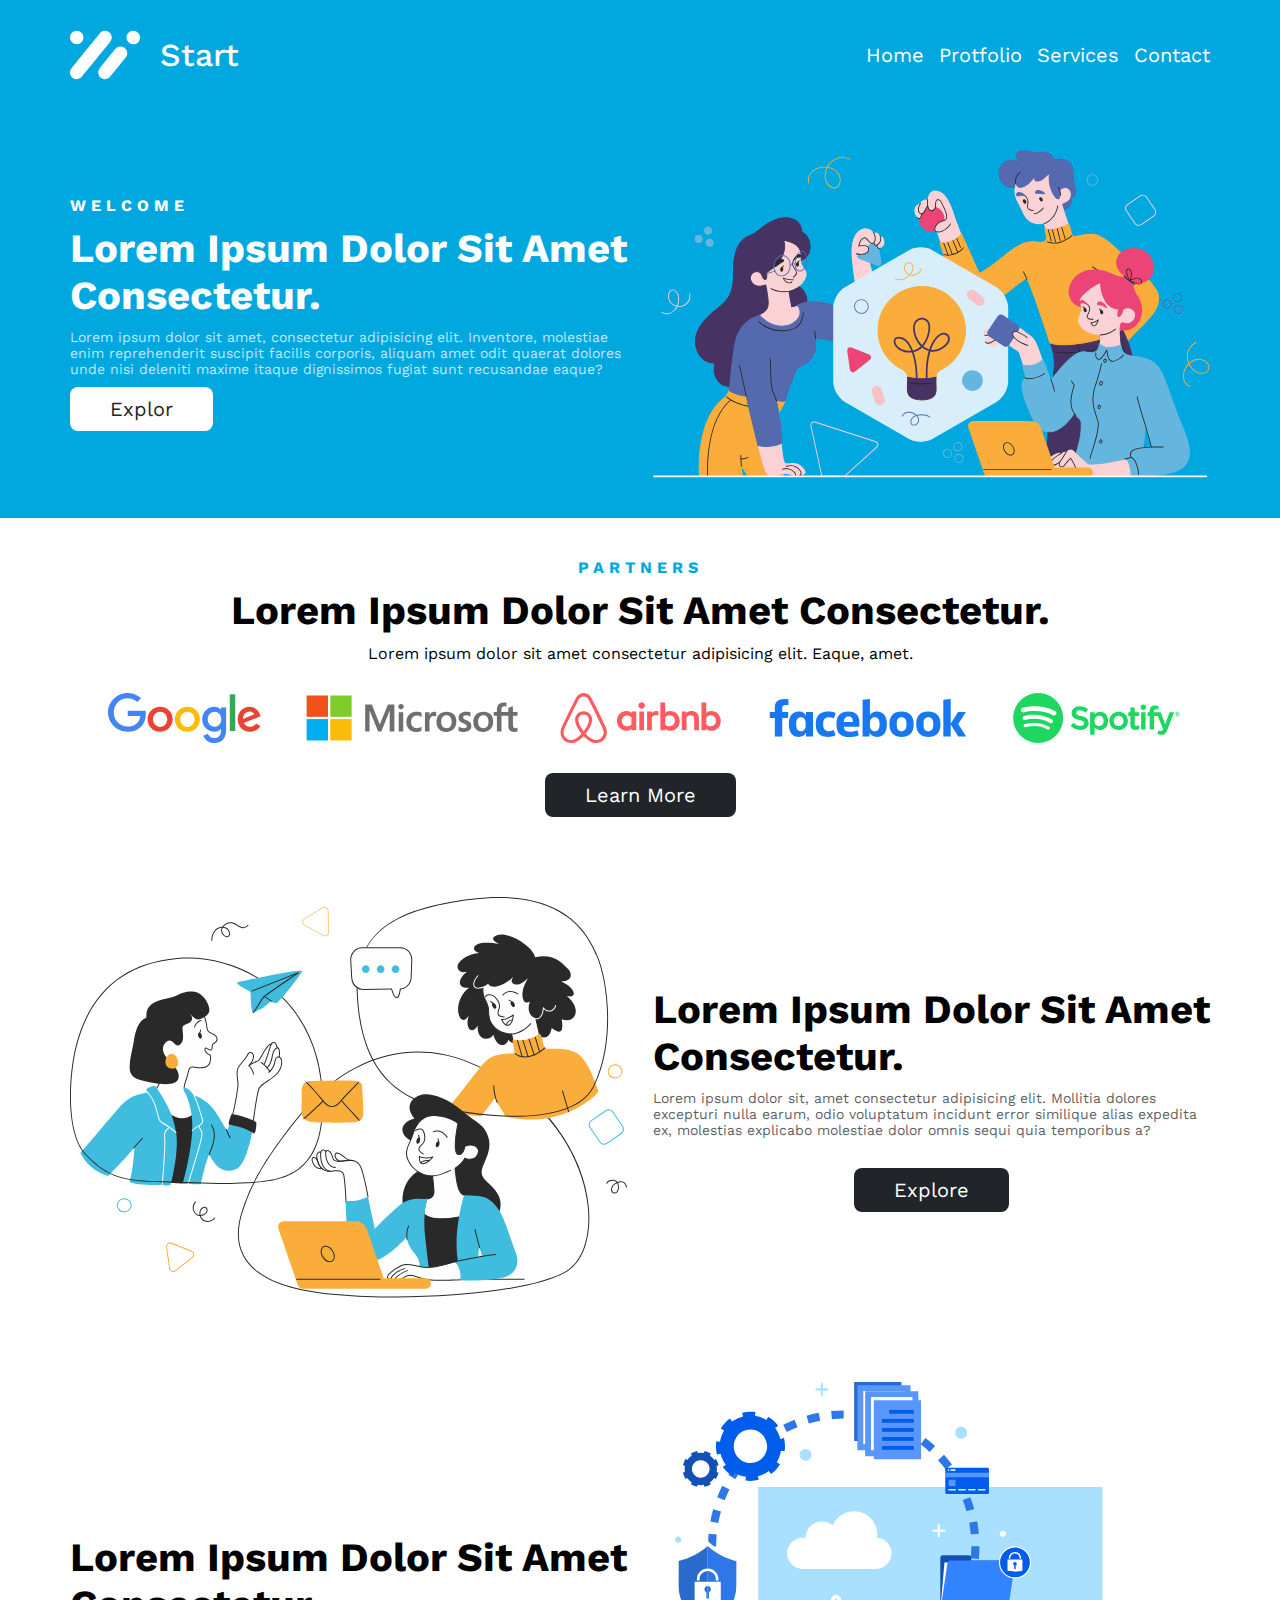
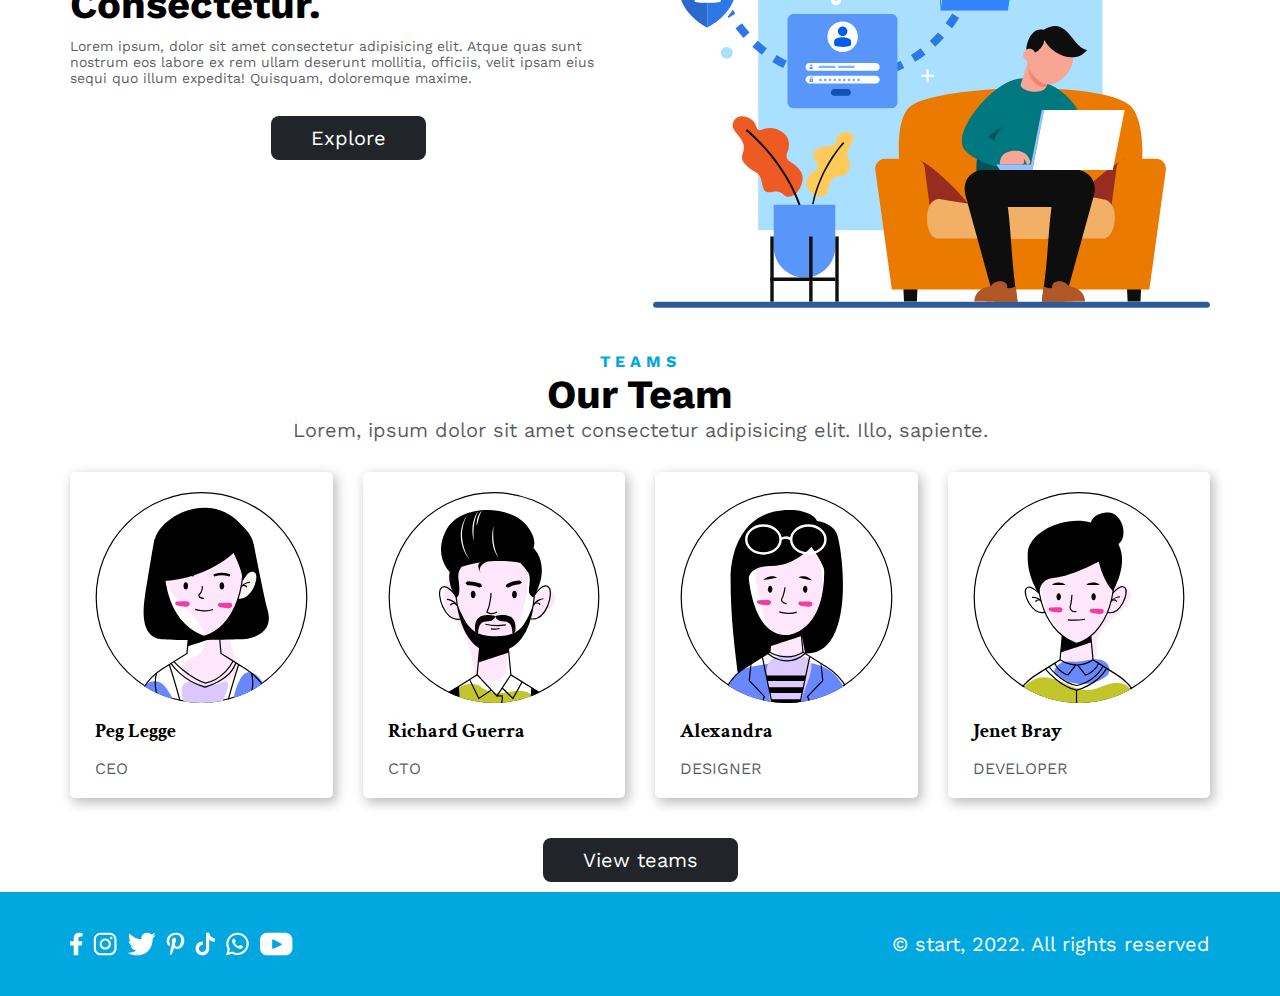
<file: index.html>
<!DOCTYPE html>
<html lang="en">
<head>
    <meta charset="UTF-8">
    <meta name="viewport" content="width=device-width, initial-scale=1.0">
    <link rel="stylesheet" href="css file/root.css">
    <link rel="stylesheet" href="css file/index.css" />
    <link rel="stylesheet" href="css file/designsystem.css" />
    

    <title>small startup - Home</title>
    <link rel="icon" href="image/LogoWhite.svg" />
</head>
<body>
    <div class="hero">
        <div class="navbar container">
            <div class="navbar-logo">
                <img src="image/LogoWhite.svg" alt="" class="navbar-logo-image">
                <div class="navbar-logo-text">Start</div>
            </div>
            <div class="navbar-menu hiden">
              <a href="index.html" class="navbar-menu--1">Home</a>
              <a href="portfolio.html" class="navbar-menu--2">Protfolio</a>  
              <a href="services.html" class="navbar-menu--3">Services</a>  
              <a href="contact.html" class="navbar-menu--4">Contact</a>  
            </div>
            <div class="navbar-icon">
                <i class="bi bi-list"></i>
                <i class="bi bi-x hide"></i>  
            </div>
        </div>

        <div class="sectionone grid container">
            <div class="sectionone-left flex">
                <div class="sectionone-left-lebel label text-white">Welcome</div>
                <div class="sectionone-left-title common-title text-white">Lorem ipsum dolor sit amet consectetur.</div>
                <div class="sectionone-left-text">Lorem ipsum dolor sit amet, consectetur adipisicing elit. Inventore, molestiae enim reprehenderit suscipit facilis corporis, aliquam amet odit quaerat dolores unde nisi deleniti maxime itaque dignissimos fugiat sunt recusandae eaque?</div>
                <button class="sectionone-left-btn white-btn ">Explor </button>
            </div>
            <img src="image/image-1.svg" alt="" class="sectionone-right responsive-image">
        </div>
    </div>

   <div class="sectiontwo container">
    <div class="sectiontwo-contant text-center flex">
        <div class="sectiontwo-contant--lebel label text-green">partners</div>
        <div class="sectiontwo-contant--title  common-title">Lorem ipsum dolor sit amet consectetur.</div>
        <div class="sectiontwo-contant--text">Lorem ipsum dolor sit amet consectetur adipisicing elit. Eaque, amet.</div>
    </div>
    <div class="sectiontwo-logo">
        <img src="image/Google.svg" alt="" class="responsive-image sectiontwo-logo--1">
        <img src="image/Microsoft.svg" alt="" class="responsive-image sectiontwo-logo--2">
        <img src="image/Airbnb.svg" alt="" class="responsive-image sectiontwo-logo--3">
        <img src="image/Facebook.svg" alt="" class="responsive-image sectiontwo-logo--4">
        <img src="image/Spotify.svg" alt="" class="responsive-image sectiontwo-logo--5">
    </div>
    <button class="sectiontwo-btn dark-btn">Learn More</button>
   </div>

   <div class="sectionthree container grid">
        <div class="sectionthree-left-image">
            <img src="image/image-2.svg" alt="" class="responsive-image sectionthree-right-image">
        </div>
        <div class="sectionthree-left flex">
            <div class="sectionthree-right-title common-title">Lorem ipsum dolor sit amet consectetur.</div>
            <div class="sectionthree-right-text">Lorem ipsum dolor sit, amet consectetur adipisicing elit. Mollitia dolores excepturi nulla earum, odio voluptatum incidunt error similique alias expedita ex, molestias explicabo molestiae dolor omnis sequi quia temporibus a?</div>
            <button class="sectionthree-btn dark-btn">Explore</button>
        </div>

   </div>

   <div class="sectionfour grid container">
        <div class="sectionfour-left flex">
            <div class="sectionfour-left-title common-title">Lorem ipsum dolor sit amet consectetur.</div> 
            <div class="sectionfour-left-text">Lorem ipsum, dolor sit amet consectetur adipisicing elit. Atque quas sunt nostrum eos labore ex rem ullam deserunt mollitia, officiis, velit ipsam eius sequi quo illum expedita! Quisquam, doloremque maxime.</div> 
            <button class="sectionfour-left-btn dark-btn ">Explore</button>
        </div>

        <div class="sectionfour-right">
            <img src="image/image-3.svg" alt="" class="sectionfour-right-image responsive-image">

        </div>
   </div>



   <div class="sectionfive container">
    <div class="sectionfive-content text-center">
        <div class="sectionfive-content--lebel label text-green">Teams</div>
        <div class="sectionfive-content--title common-title">Our Team</div>
        <div class="sectionfive-content--text">Lorem, ipsum dolor sit amet consectetur adipisicing elit. Illo, sapiente.</div>
    </div>
    <div class="sectionfive-cards">
        <div class="sectionfive-cards--1">
            <img src="image/Peg_Legge.svg" alt="" class="responsive-image">
            <div class="name">Peg Legge</div>
            <div class="position">CEO</div>
        </div>
        <div class="sectionfive-cards--2">
            <img src="image/Richard.svg" alt="" class="responsive-image">
            <div class="name">Richard Guerra</div>
            <div class="position">CTO</div>
        </div>
        <div class="sectionfive-cards--3">
            <img src="image/Alexandra.svg" alt="" class="responsive-image">
            <div class="name">Alexandra</div>
            <div class="position">Designer</div>
        </div>
        <div class="sectionfive-cards--4">
            <img src="image/Janet.svg" alt="" class="responsive-image">
            <div class="name">Jenet Bray</div>
            <div class="position">Developer</div>
        </div>
    </div>
    <button class="sectionfive-btn dark-btn">View teams</button>
   </div>
   <div class="footerwrapper">
    <div class="footerlink container">
        <div class="footerlink-social">
            <img src="icons/Facebook(1).svg" alt="">
            <img src="icons/instagram.svg" alt="">
            <img src="icons/twitter.svg" alt="">
            <img src="icons/pinterest.svg" alt="">
            <img src="icons/tiktok.svg" alt="">
            <img src="icons/whatsapp.svg" alt="">
            <img src="icons/youtube.svg" alt="">
        </div>
        <div class="footerlink-copyright text-white">&#169 start, 2022. All rights reserved</div>
    </div>
   </div>
    
</body>
<script src="css file/main.js"></script>
</html>
</file>
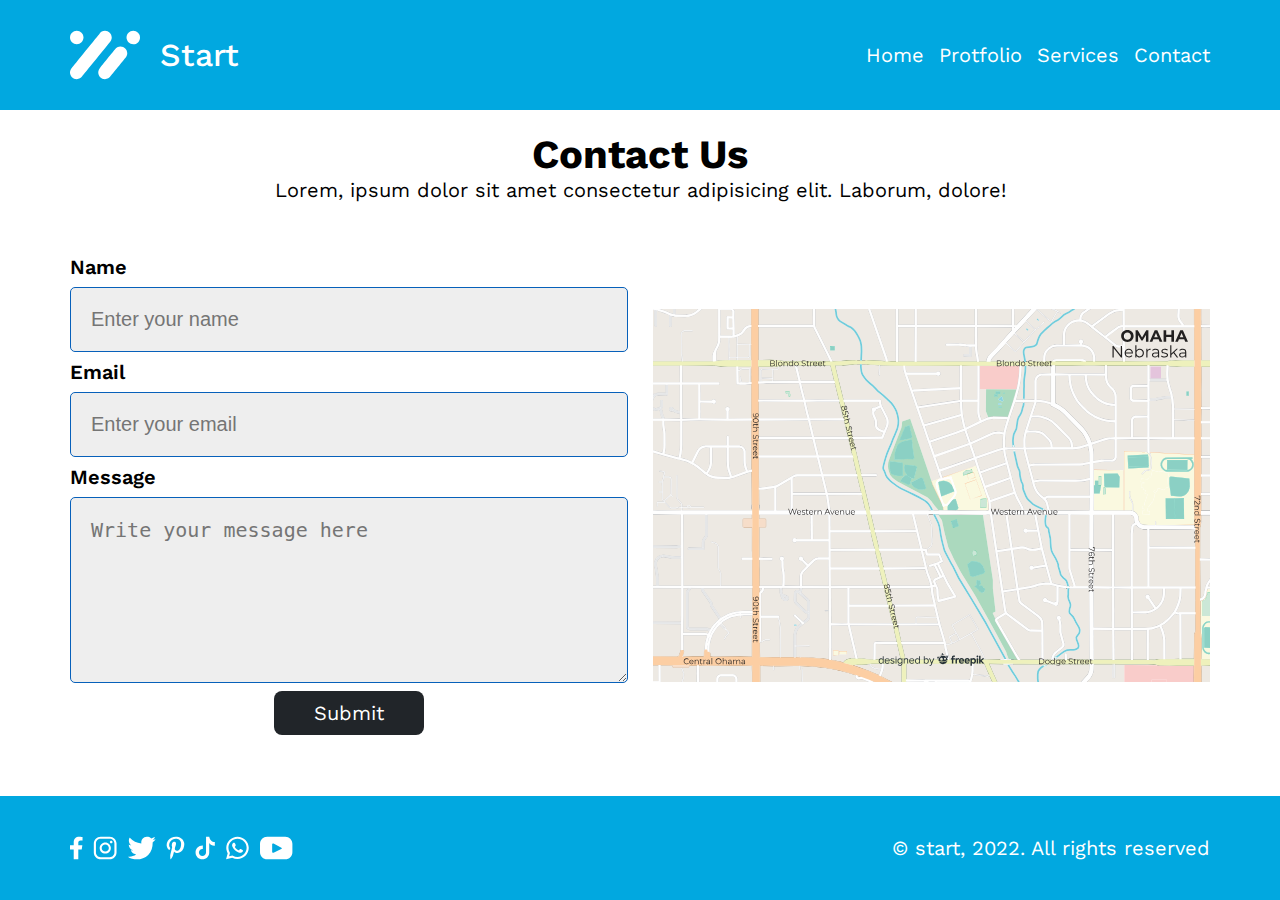
<file: contact.html>
<!DOCTYPE html>
<html lang="en">
<head>
    <meta charset="UTF-8">
    <meta name="viewport" content="width=device-width, initial-scale=1.0">
    <title>small startup - contact</title>
    <link rel="stylesheet" href="css file/root.css">
    <link rel="icon" href="image/LogoWhite.svg" />
    <link rel="stylesheet" href="css file/designsystem.css" />
    <link rel="stylesheet" href="css file/contact.css">
</head>
<body>
    <div class="hero">
        <div class="navbar container">
            <div class="navbar-logo">
                <img src="image/LogoWhite.svg" alt="" class="navbar-logo-image">
                <div class="navbar-logo-text">Start</div>
            </div>
            <div class="navbar-menu hiden">
              <a href="index.html" class="navbar-menu--1">Home</a>
              <a href="portfolio.html" class="navbar-menu--2">Protfolio</a>  
              <a href="services.html" class="navbar-menu--3">Services</a>  
              <a href="contact.html" class="navbar-menu--4">Contact</a>  
            </div>
            <div class="navbar-icon">
                <i class="bi bi-list"></i>
                <i class="bi bi-x hide"></i>  
            </div>
        </div>
    </div>
        <div class="sectionone container text-center">
            <div class="common-title">Contact us</div>
            <div class="text">Lorem, ipsum dolor sit amet consectetur adipisicing elit. Laborum, dolore!</div>
        </div>
        <div class="sectiontwo container grid">
            <div class="sectiontwo-left"> 
                <form action="" class="from">
                    <label for="name">Name</label>
                    <input placeholder="Enter your name" type="text" id="name" name="name">

                    <label for="email">Email</label>
                    <input placeholder="Enter your email" type="text" id="email" name="email">

                    <label for="message">Message</label>
                    <textarea placeholder="Write your message here" name="message" id="message" cols="30" rows="6"></textarea>
                   


                    <button type="submit" class=" button dark-btn">Submit</button>
                </form>
            </div> 
            <img src="image/map.svg" alt="" class="sectiontwo-right responsive-image">
        </div>

    <div class="footerwrapper">
        <div class="footerlink container">
            <div class="footerlink-social">
                <img src="icons/Facebook(1).svg" alt="">
                <img src="icons/instagram.svg" alt="">
                <img src="icons/twitter.svg" alt="">
                <img src="icons/pinterest.svg" alt="">
                <img src="icons/tiktok.svg" alt="">
                <img src="icons/whatsapp.svg" alt="">
                <img src="icons/youtube.svg" alt="">
            </div>
            <div class="footerlink-copyright text-white">&#169 start, 2022. All rights reserved</div>
        </div>
    </div>
    <script src="css file/main.js"></script>
</body>
</html>
</file>
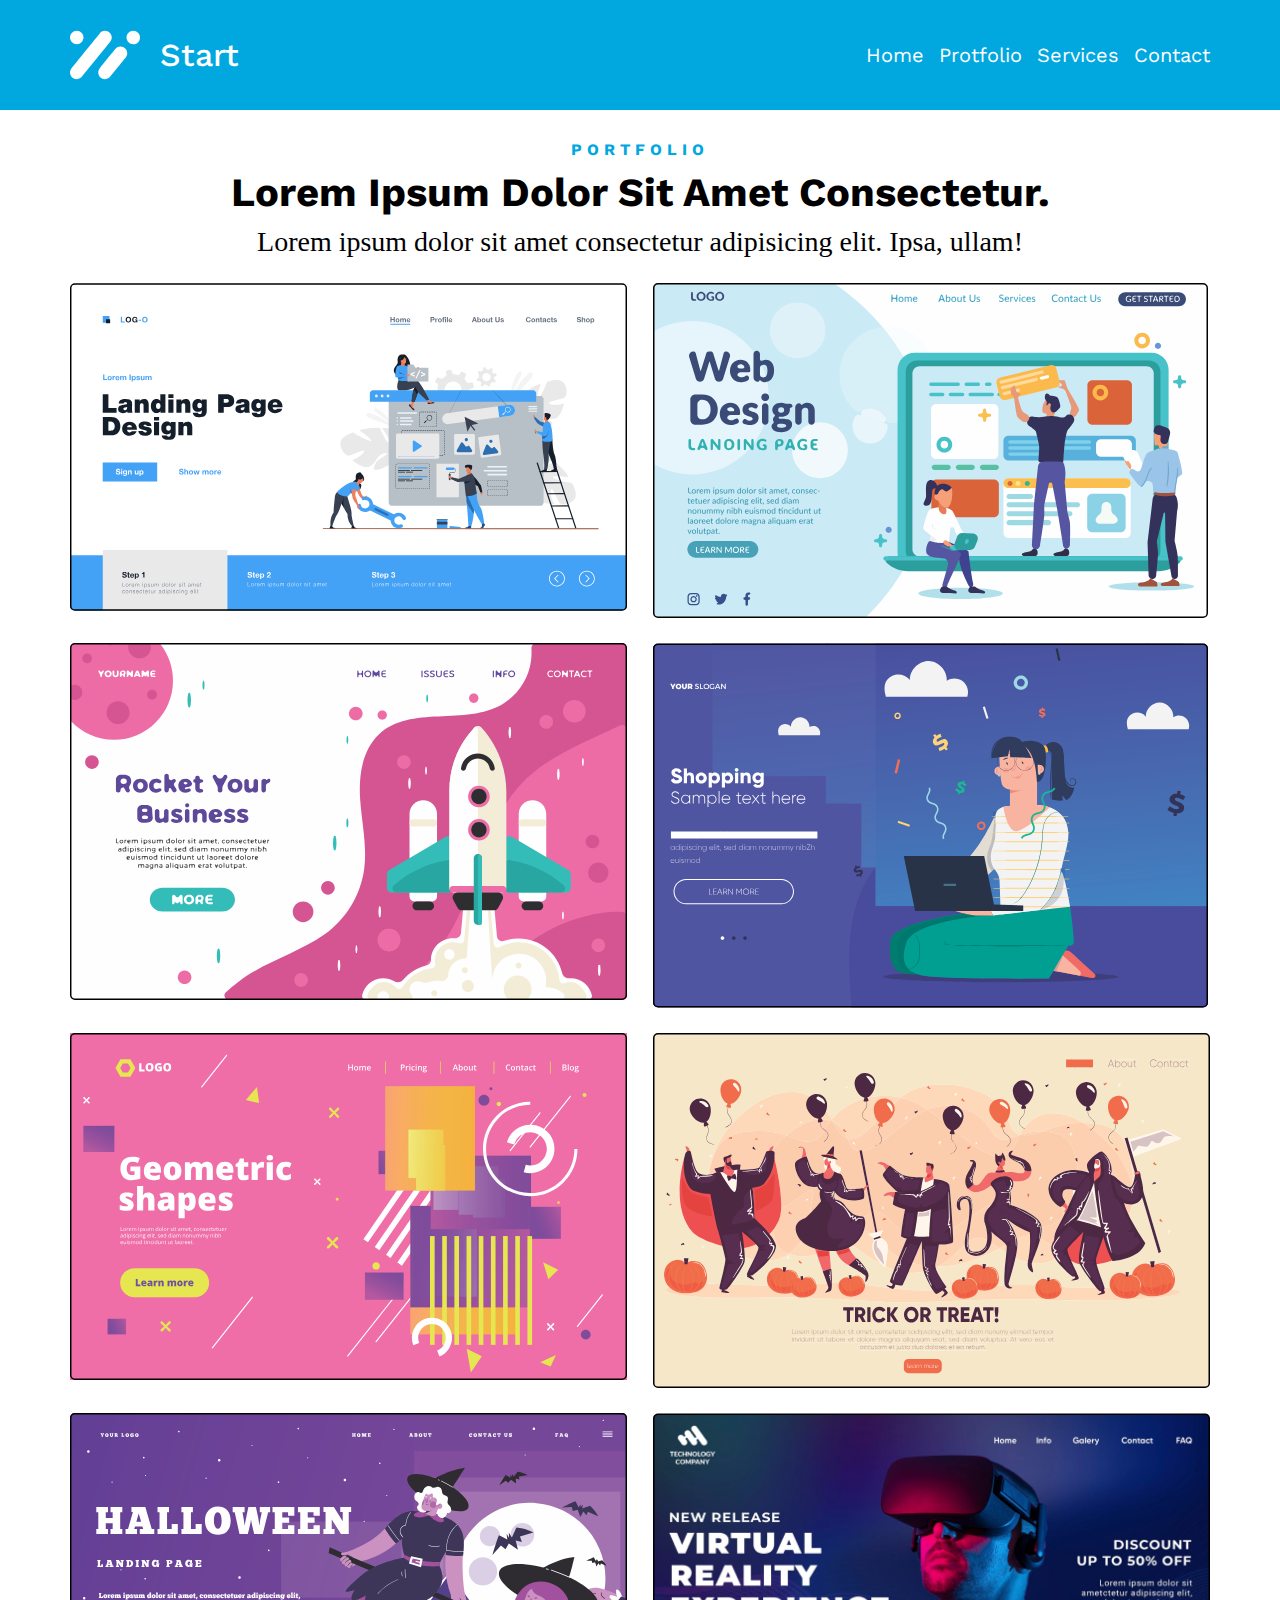
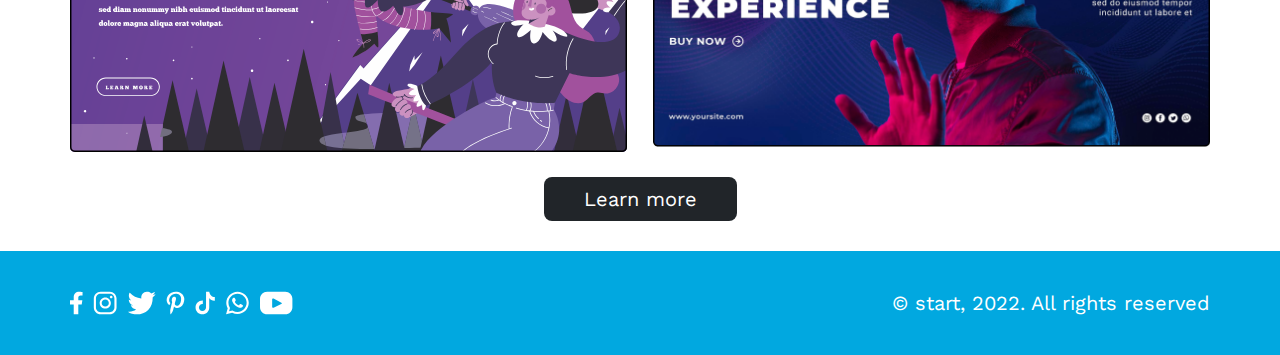
<file: portfolio.html>
<!DOCTYPE html>
<html lang="en">
<head>
    <meta charset="UTF-8">
    <meta name="viewport" content="width=device-width, initial-scale=1.0">
    <title>small startup - portfolio</title>
    <link rel="icon" href="image/LogoWhite.svg" />
    <link rel="stylesheet" href="css file/designsystem.css">
    <link rel="stylesheet" href="css file/root.css">
    <link rel="stylesheet" href="css file/portfolio.css">
</head>
<body>
<div class="hero">
    <div class="navbar container">
        <div class="navbar-logo">
            <img src="image/LogoWhite.svg" alt="" class="navbar-logo-image">
            <div class="navbar-logo-text">Start</div>
        </div>
        <div class="navbar-menu hiden">
          <a href="index.html" class="navbar-menu--1">Home</a>
          <a href="portfolio.html" class="navbar-menu--2">Protfolio</a>  
          <a href="services.html" class="navbar-menu--3">Services</a>  
          <a href="contact.html" class="navbar-menu--4">Contact</a>  
        </div>
        <div class="navbar-icon">
            <i class="bi bi-list"></i>
            <i class="bi bi-x hide"></i>  
        </div>
    </div>
</div>
<div class="sectionone container"> 
    <div class="sectionone-content text-center flex">
        <div class="sectionone-content-label label text-green">Portfolio</div>
        <div class="sectionone-content-title common-title">Lorem ipsum dolor sit amet consectetur.</div>
        <div class="sectionone-content-text">Lorem ipsum dolor sit amet consectetur adipisicing elit. Ipsa, ullam!</div>
    </div>
    <div class="sectionone-image">
        <img src="image/sample-1.svg" alt="" class="responsive-image">
        <img src="image/sample-2.svg" alt="" class="responsive-image">
        <img src="image/sample-3.svg" alt="" class="responsive-image">
        <img src="image/sample-4.svg" alt="" class="responsive-image">
        <img src="image/sample-5.svg" alt="" class="responsive-image">
        <img src="image/sample-6.svg" alt="" class="responsive-image">
        <img src="image/sample-7.svg" alt="" class="responsive-image">
        <img src="image/sample-8.png" alt="" class="responsive-image">
    </div> 
    <button class="sectionone-btn dark-btn ">Learn more</button>
</div>

<div class="footerwrapper">
    <div class="footerlink container">
        <div class="footerlink-social">
            <img src="icons/Facebook(1).svg" alt="">
            <img src="icons/instagram.svg" alt="">
            <img src="icons/twitter.svg" alt="">
            <img src="icons/pinterest.svg" alt="">
            <img src="icons/tiktok.svg" alt="">
            <img src="icons/whatsapp.svg" alt="">
            <img src="icons/youtube.svg" alt="">
        </div>
        <div class="footerlink-copyright text-white">&#169 start, 2022. All rights reserved</div>
    </div>
   </div>
   <script src="css file/main.js"></script>
</body>
</html>
</file>
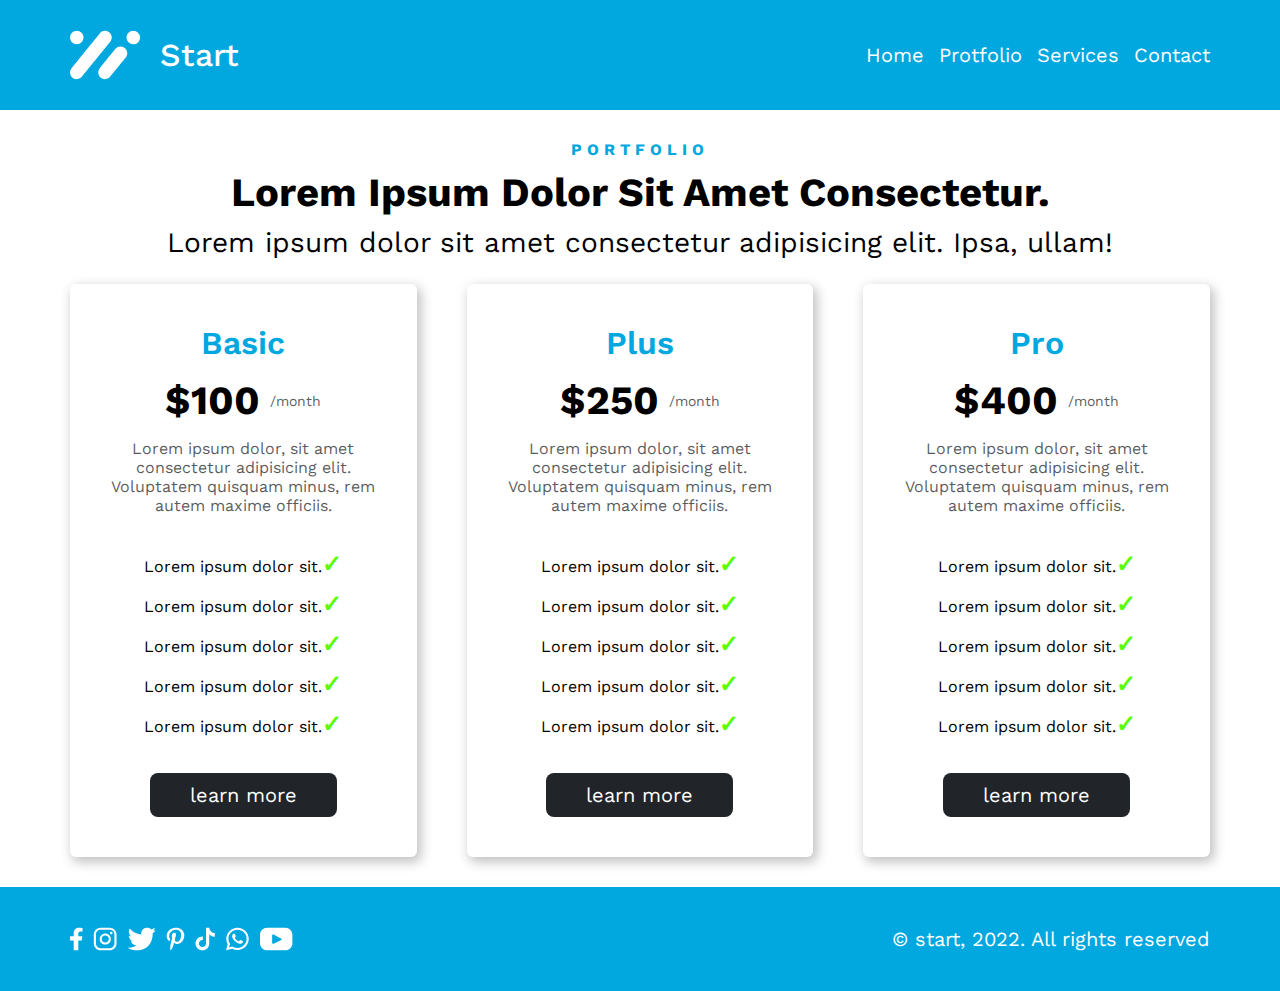
<file: services.html>
<!DOCTYPE html>
<html lang="en">
<head>
    <meta charset="UTF-8">
    <meta name="viewport" content="width=device-width, initial-scale=1.0">
    <title>small startup - services</title>
    <link rel="stylesheet" href="css file/root.css">
    <link rel="icon" href="image/LogoWhite.svg" />
    <link rel="stylesheet" href="css file/designsystem.css" />
    <link rel="stylesheet" href="css file/services.css">

</head>
<body>
    <div class="hero">
        <div class="navbar container">
            <div class="navbar-logo">
                <img src="image/LogoWhite.svg" alt="" class="navbar-logo-image">
                <div class="navbar-logo-text">Start</div>
            </div>
            <div class="navbar-menu hiden">
              <a href="index.html" class="navbar-menu--1">Home</a>
              <a href="portfolio.html" class="navbar-menu--2">Protfolio</a>  
              <a href="services.html" class="navbar-menu--3">Services</a>  
              <a href="contact.html" class="navbar-menu--4">Contact</a>  
            </div>
            <div class="navbar-icon">
                <i class="bi bi-list"></i>
                <i class="bi bi-x hide"></i>  
            </div>
        </div>
    </div>
    <div class="sectionone container">
        <div class="sectionone-content text-center flex">
            <div class="sectionone-content-label label text-green">Portfolio</div>
            <div class="sectionone-content-title common-title">Lorem ipsum dolor sit amet consectetur.</div>
            <div class="sectionone-content-text">Lorem ipsum dolor sit amet consectetur adipisicing elit. Ipsa, ullam!</div>
        </div>
        <div class="sectionone-cards">
            <div class="sectionone-cards--1">
                <div class=" tag text-green">Basic</div>
                <div class="price">
                    <div class="amount">$100</div>
                    <div class="time">/month</div>
                </div>
                <div class="info">Lorem ipsum dolor, sit amet consectetur adipisicing elit. Voluptatem quisquam minus, rem autem maxime officiis.</div>
                <div class="features">
                    <div class="list">Lorem ipsum dolor sit.<span>✓</span></div>
                    <div class="list">Lorem ipsum dolor sit.<span>✓</span></div>
                    <div class="list">Lorem ipsum dolor sit.<span>✓</span></div>
                    <div class="list">Lorem ipsum dolor sit.<span>✓</span></div>
                    <div class="list">Lorem ipsum dolor sit.<span>✓</span></div>
                </div>
                <button class="sectionone-cards-btn dark-btn">learn more</button>
            </div>
            <div class="sectionone-cards--2">
                <div class="tag text-green">plus</div>
                <div class="price">
                    <div class="amount">$250</div>
                    <div class="time">/month</div>
                </div>
                <div class="info">Lorem ipsum dolor, sit amet consectetur adipisicing elit. Voluptatem quisquam minus, rem autem maxime officiis.</div>
                <div class="features">
                    <div class="list">Lorem ipsum dolor sit.<span>✓</span></div>
                    <div class="list">Lorem ipsum dolor sit.<span>✓</span></div>
                    <div class="list">Lorem ipsum dolor sit.<span>✓</span></div>
                    <div class="list">Lorem ipsum dolor sit.<span>✓</span></div>
                    <div class="list">Lorem ipsum dolor sit.<span>✓</span></div>
                </div>
                <button class="sectionone-cards-btn dark-btn">learn more</button>
            </div>
            <div class="sectionone-cards--3">
                <div class="tag text-green">pro</div>
                <div class="price">
                    <div class="amount">$400</div>
                    <div class="time">/month</div>
                </div>
                <div class="info">Lorem ipsum dolor, sit amet consectetur adipisicing elit. Voluptatem quisquam minus, rem autem maxime officiis.</div>
                <div class="features">
                    <div class="list">Lorem ipsum dolor sit.<span>✓</span></div>
                    <div class="list">Lorem ipsum dolor sit.<span>✓</span></div>
                    <div class="list">Lorem ipsum dolor sit.<span>✓</span></div>
                    <div class="list">Lorem ipsum dolor sit.<span>✓</span></div>
                    <div class="list">Lorem ipsum dolor sit.<span>✓</span></div>
                </div>
                <button class="sectionone-cards-btn dark-btn">learn more</button>
            </div>
        </div>
    </div>
    

    <div class="footerwrapper">
        <div class="footerlink container">
            <div class="footerlink-social">
                <img src="icons/Facebook(1).svg" alt="">
                <img src="icons/instagram.svg" alt="">
                <img src="icons/twitter.svg" alt="">
                <img src="icons/pinterest.svg" alt="">
                <img src="icons/tiktok.svg" alt="">
                <img src="icons/whatsapp.svg" alt="">
                <img src="icons/youtube.svg" alt="">
            </div>
            <div class="footerlink-copyright text-white">&#169 start, 2022. All rights reserved</div>
        </div>
    </div>
    <script src="css file/main.js"></script>
</body>
</html>
</file>
<file: css file/index.css>
/*---sectionone one----*/
.sectionone-left-text{
  font-size: var(--body);
  font-family: var(--font-2);
  color: var(--color-white-75);
}

/*---sectionone two----*/
.sectiontwo-contant--text{
  font-family: var(--font-2);
  font-size: var(sub);
}
.sectiontwo{
  display: grid;
  gap: 30px;
  padding: 40px 0;
}
.sectiontwo-logo{
  display: grid;
  grid-template-columns: repeat(5, 1fr);

}
.sectiontwo-logo img{
  justify-self: center;
  align-self: center;
}
.sectiontwo-btn{
  justify-self: center;
}

/*---sectionthree----*/
/* 
.sectionthree{
  display: flex;
  align-items: center;
} */
.sectionthree-right-text{
  font-family: var(--font-2);
  color: var(--color-black-75);
  font-size: var(--body);
}
.sectionthree-btn {
  margin-top: 20px;
  align-self: center;
}

/*---sectionfour----*/

.sectionfour-left-text{
  color: var(--color-black-75);
  font-family: var(--font-2);
  font-size: var(--body);
}
.sectionfour-left-btn{
  align-self: center;
  margin-top: 20px;
}

/*---sectionfive----*/

.sectionfive-content--text{
  font-family: var(--font-2);
  font-size: var(--sub);
  color: var(--color-black-75);
}
.sectionfive{
  display: grid;
  gap: 30px;
  margin-top: 15px;
  margin-bottom: 30px;
}
.sectionfive-cards{
  display: grid;
  grid-template-columns: repeat(4, 1fr);
  gap: 30px;
}
[class^="sectionfive-cards--"]{
   box-shadow: var(--shadow-1);
  padding: 20px 25px;
  border-radius: 5px;
  display: flex;
  flex-direction: column;
  gap: 15px;
}
[class^="sectionfive-cards--"] .name{
  font-family: var(--font-1);
  font-size: var(--h5);
  font-weight: bold;
}
[class^="sectionfive-cards--"] .position{
  font-family: var(--font-2);
  color: var(--color-black-75);
  text-transform: uppercase;
}
.sectionfive-btn{
  justify-self: center;
  margin: 10px;
}
@media(max-width: 1200px){
  .sectiontwo-logo{
    grid-template-columns: repeat(3, 1fr);
   gap: 40px;
  }

}

@media(max-width:768px){
  .sectionone-left{
    order: 1;
  }
  .sectionone-right{
    order: 0;
  }
  .sectionfour-left {
    order: 1;
  }
  .sectionfour-right {
    order: 0;
  }
  .sectionfive-cards{
    grid-template-columns: repeat(2, 1fr);
  }


}
@media(max-width: 576px){
  .sectionfive-cards{
    grid-template-columns: repeat(1, 1fr);
  }
  .sectiontwo-logo{
    grid-template-columns: repeat(1, 1fr);
   gap: 40px;
  }
}
</file>
<file: css file/designsystem.css>
*{
    margin: 0;
    padding: 0;
    box-sizing: border-box;
}
/*----hero section start---*/
.hero{
    background-color: var(--color-green-100);
}

/*---nev section start---*/
.navbar{
    display: flex;
    justify-content: space-between;
    align-items: center;
}
.navbar-logo{
    display: flex;
    flex-direction: row;
    align-items: center;
    gap: 20px;
    padding: 30px 0;
}
.navbar-logo-text{
    font-size: var(--h2);
    color: var(--color-white-100);
    font-family: var(--font-2);
    font-weight: 500;

}
.navbar-menu{
    display: flex;
    gap: 15px;
    font-family: var(--font-2);
    font-size: var(--h5);
}
.navbar-menu a{
    text-decoration: none;
    color: var(--color-white-100);
}
.navbar-icon{
    display: none;
}
.navbar-icon i{
    font-size: var(--h2);
    color: var(--color-white-100);
    cursor: pointer;
}
.hide{
    display: none;
}
/*---common class name---*/
.container{
    max-width: 1140px;
    margin: auto;
}
button:hover{
    opacity: 0.8;
}
.grid{
    display: grid;
    grid-template-columns: repeat(2, 1fr);
    align-items: center;
    gap: 25px;
    padding: 40px 0;
}
.flex{
    display: flex;
    flex-direction: column;
    gap: 10px;

}
.common-title{
    font-size: var(--h1);
    font-family: var(--font-2);
    font-weight: bold;
    text-transform: capitalize;
}
.text-center{
    text-align: center;
}
.sectionone-left-btn{
    align-self: start;
}


/*---style rules for label text----*/

.label{
    font-family: var(--font-2);
    font-size: var(--label);
    letter-spacing: var(--ls);
    text-transform: uppercase;
    font-weight: 700;
}
/*---text color----*/
.text-white{
    color: var(--color-white-100);
}
.text-black{
    color: var(--color-black-100);
}
.text-green{
    color: var(--color-green-100);
}
/*---button----*/
.white-btn, .black-btn{
    background-color: var(--color-white-100);
    color: var(--color-black-100);
    cursor: pointer;
    border: none;
    font-family: var(--font-2);
    font-size: var(--h5);
    padding: 10px 40px;
    border-radius: 8px;
}
.dark-btn{
    background-color: var(--color-black-100);
    color: var(--color-white-100);
    cursor: pointer;
    border: none;
    font-family: var(--font-2);
    font-size: var(--h5);
    padding: 10px 40px;
    border-radius: 8px;
}


/*---style rule for responsiv image---*/
.responsive-image{
    max-width: 100%;
    height: auto;
}

/*---style rule for footerwrapper---*/
.footerwrapper{
    background-color: var(--color-green-100);

}
.footerlink{
    padding: 40px 0;
    display: flex;
    justify-content: space-between;
}

.footerlink-social{
    display: flex;
    gap: 10px;
}
.footerlink-copyright{
    font-family: var(--font-2);
    font-size: 20px;
    

}



/*---style rule for media queries---*/
@media (max-width: 1200px){
    .container{
        max-width: 970px;
    }
    .common-title{
        font-size: var(--h2);
      }
}

@media (max-width: 1024px){
    .container{
        max-width: 740px;
    }
    .common-title{
        font-size: var(--h2);
      }
}
@media (max-width: 768px){
    .container{
        max-width: 500px;
    }
    .navbar-menu{
        z-index: 1;
        display: flex;
        flex-direction: column;
        align-items: center;
        justify-content: center;
        position: absolute;
        top: 100px;
        left: 0;
        background-color: var(--color-green-100);
        width: 100%;
        height: 100vh;
        gap: 40px;
    }
    .navbar-menu--1{
       margin-top: -200px; 
    }
    .navbar-icon{
        display: block;
    }
    .hiden{
        z-index: -1;
        opacity: 0;
    }
    .grid{
        grid-template-columns: repeat(1, 1fr);
        gap: 30px;
    }
    .white-btn, .black-btn{
        font-size: var(--h6);
        padding: 8px 25px;
    }
    .footerlink{
        flex-direction: column;
        align-items: center;
        gap: 20px;
    }
    

}
@media (max-width: 568px){
    .container{
        max-width: 90%;
    }
    .footerlink{
      gap: 10px;
    }
    .footerlink-copyright{
        font-family: var(--font-2);
        font-size: 13px;
    }
    
}
</file>
<file: css file/contact.css>
body{
    display: grid;
    min-height: 100vh;
}
.hero{
    align-self: start;
}
.footerwrapper{
    align-self: end;
}
.text{
    font-family: var(--font-2);
    font-size: var(--sub);
}
.from{
    display: flex;
    flex-direction: column;
}
.submit-btn{
    margin-top: 10px;
}
.sectiontwo-left{
    font-family: var(--font-2);
    font-weight: 600;
}
label{
    font-family: var(--font-2);
    font-size: var(--sub);
}
input,
textarea{
    font-size: var(--h5);
   padding: 20px 20px; 
   margin: 8px 0;
   border-radius: 5px;
   background-color: #eeeeee;
   border: 1.5px solid #0760ba;
   outline: none;
}
button{
    align-self: center;
}  
@media (max-width:1024px){
    .grid{
       grid-template-columns: repeat(1, 1fr);
    }
    .sectiontwo-left{
        order: 1;
    }
    .sectiontwo-right{
        order: 0;
    }
}
</file>
<file: css file/portfolio.css>
.sectionone{
    display: grid;
    gap: 25px;
    margin-top: 30px;
    margin-bottom: 30px;
}
.sectionone-content-text{
    font-size: var(--h3);
    font-family: var(--sub-2);
}
.sectionone-image{
    display: grid;
    grid-template-columns: repeat(2, 1fr);
    gap: 25px;
}
.sectionone-btn{
    justify-self: center;
}
@media (max-width: 568px) {
    .sectionone-image{
        grid-template-columns: repeat(1, 1fr);
    } 
}
</file>
<file: css file/services.css>
body{
    display: grid;
    min-height: 100vh;
}
.hero{
    align-self: start;
}
.footerwrapper{
    align-self: end;
}
.sectionone{
    display: grid;
    gap: 25px;
    margin-top: 30px;
    margin-bottom: 30px;
}
.sectionone-content-text{
    font-size: var(--h3);
    font-family: var( --font-2);
}
.sectionone-cards{
    display: grid;
    grid-template-columns: repeat(3, 1fr);
    font-family: var(--font-2);
    text-align: center;
    gap: 50px;
}
[class ^="sectionone-cards--"]{
    box-shadow: var( --shadow-1);
    border-radius: 6px;
    display: grid;
    gap: 15px;
    padding: 40px;
}
.sectionone-cards-btn{
    justify-self: center;
}
.price{
    display: flex;
    justify-content: center;
    align-items: center;
    gap: 10px;

}
.tag{
    font-size: var(--h2);
    font-weight: 600;
    text-transform: capitalize;
}
.amount{
    font-size: var(--h1);
    font-weight: bold;
}
.time{
    font-size: var(--body);
    color: var( --color-black-75); 
}
.info{
    color: var( --color-black-75);
}
span{
    color: rgb(90, 255, 1);
    font-weight: 900;
    font-size: var(--h4);
}
.features{
   display: flex;
   flex-direction: column; 
   gap: 12px;
   margin: 20px 0;
}

@media (max-width: 1024px){
    .sectionone-cards{
        grid-template-columns: repeat(2, 1fr);
    }
}
@media (max-width: 768px){
    .sectionone-cards{
        grid-template-columns: repeat(1, 0.7fr);
        justify-content: center;
    }
}
@media (max-width: 568px){
    .sectionone-cards{
        grid-template-columns: repeat(1, 1fr);
        justify-content: center;
    } 
}
</file>
<file: css file/root.css>
@import url("https://cdn.jsdelivr.net/npm/bootstrap-icons@1.11.2/font/bootstrap-icons.min.css");


  @import url('https://fonts.googleapis.com/css2?family=Crimson+Text:wght@400;600;700&family=Work+Sans:ital,wght@0,100;0,400;0,600;0,700;0,800;0,900;1,800&display=swap');


:root{

    --h1: 40px;
    --h2: 32px;
    --h3: 28px;
    --h4: 24px;
    --h5: 20px;
    --h6: 16px;
     
    --sub: 20px;

    --lebel: 16px;
    --ls: 5px;

    --body: 14px;
    
    --color-black-100: rgba(33, 37, 41, 1);
    --color-black-75: rgba(33, 37, 41, 0.75);
    --color-black-50: rgba(33, 37, 41, 0.50);
    --color-black-25: rgba(33, 37, 41, 0.25);

    --color-white-100: rgba(255, 255, 255, 1);
    --color-white-75: rgba(255, 255, 255, 0.75);
    --color-white-50: rgba(255, 255, 255, 0.50);
    --color-white-25: rgba(255, 255, 255, 0.25);

    --color-green-100: rgb(1, 168, 224);
    --color-green-75: rgba(166, 198, 157,0.75);
    --color-green-50: rgba(166, 198, 157,0.50);
    --color-green-25: rgba(166, 198, 157,0.25);


    --font-1: 'Crimson Text', serif;
    --font-2: 'Work Sans', sans-serif;

    --shadow-1: 3px 4px 12px 1px rgba(0,0,0, 0.25);
}
</file>
